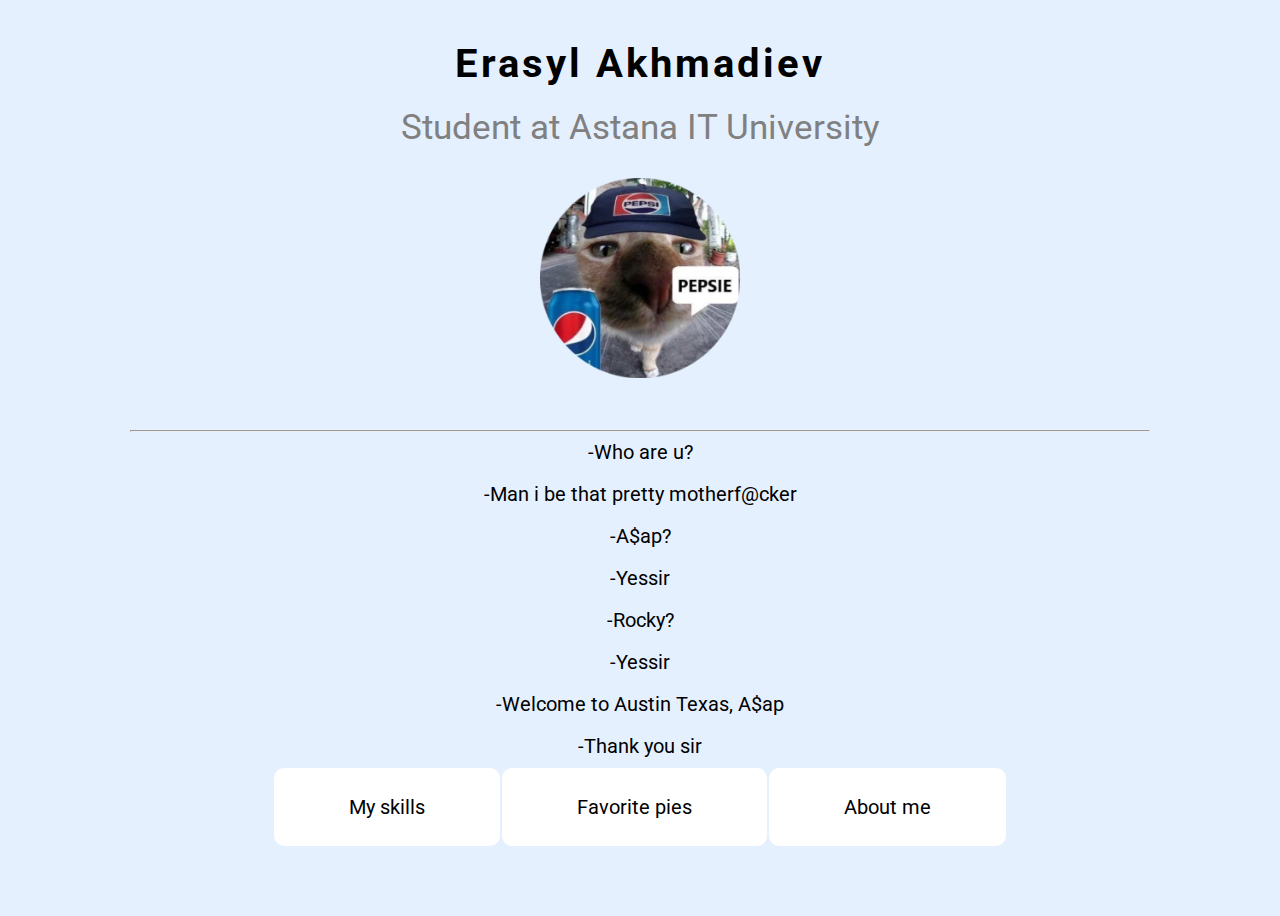
<file: web_develop/index.html>
<!DOCTYPE html>
<html lang="en" dir="ltr">
  <head>
    <meta charset="utf-8">
    <link rel="stylesheet" href="./style.css">
    <title>About me page</title>
  </head>
  <body>
    <div class="container">
      <h1>Erasyl Akhmadiev</h1>
      <h2>Student at Astana IT University</h2>
      <div class="image">
        <img src="./images/cat.png" width="200" height="200" alt="photo of me">
      </div>
        <hr>
        <p>-Who are u?</p>
        <p>-Man i be that pretty motherf@cker</p>
        <p>-A$ap?</p>
        <p>-Yessir</p>
        <p>-Rocky?</p>
        <p>-Yessir</p>
        <p>-Welcome to Austin Texas, A$ap</p>
        <p>-Thank you sir</p>
      <a href="My hobbies.html"  class="button">My skills</a>
      <a href="Favorite pies.html"  class="button">Favorite pies</a>
      <a href="About me.html"  class="button">About me</a>

    </div>
  </body>
</html>
</file>
<file: web_develop/style.css>
@import url('https://fonts.googleapis.com/css2?family=Roboto:wght@400;700&display=swap');

* {
  margin: 0;
  padding: 0;
  box-sizing: border-box;
}

html{
  font-size: 10px;
}

body {
  background:#E5F0FF ;
  background-position: 0 1000px;
  font-family: 'Roboto', sans-serif;
}

.container{
  max-width: 1100px;
  margin: 0 auto;
  padding: 0 4rem;
  margin-top: 4rem;
  text-align: center;
}
h1{
  font-size: 4rem;
  font-weight: 700;
  letter-spacing: 3px;
  margin-bottom: 2rem;
}
h2{
  color: grey;
  font-size: 3.5rem;
  font-weight: 400;
}

.image{
  margin-top: 3rem;
  margin-bottom: 5rem
}

p{
  font-size: 2rem;
  line-height: 4rem;
  margin-bottom:  0.2rem;
}
.button {
  display: inline-block;
  padding: 2.7rem 7.5rem;
  margin-bottom: 7rem;
  background: white;
  font-size: 2rem;
  text-decoration: none;
  color: black;
  border-radius: 10px;
  transition: background 0.5s;

}
.button:hover{
  background: #dadada;
}
</file>
